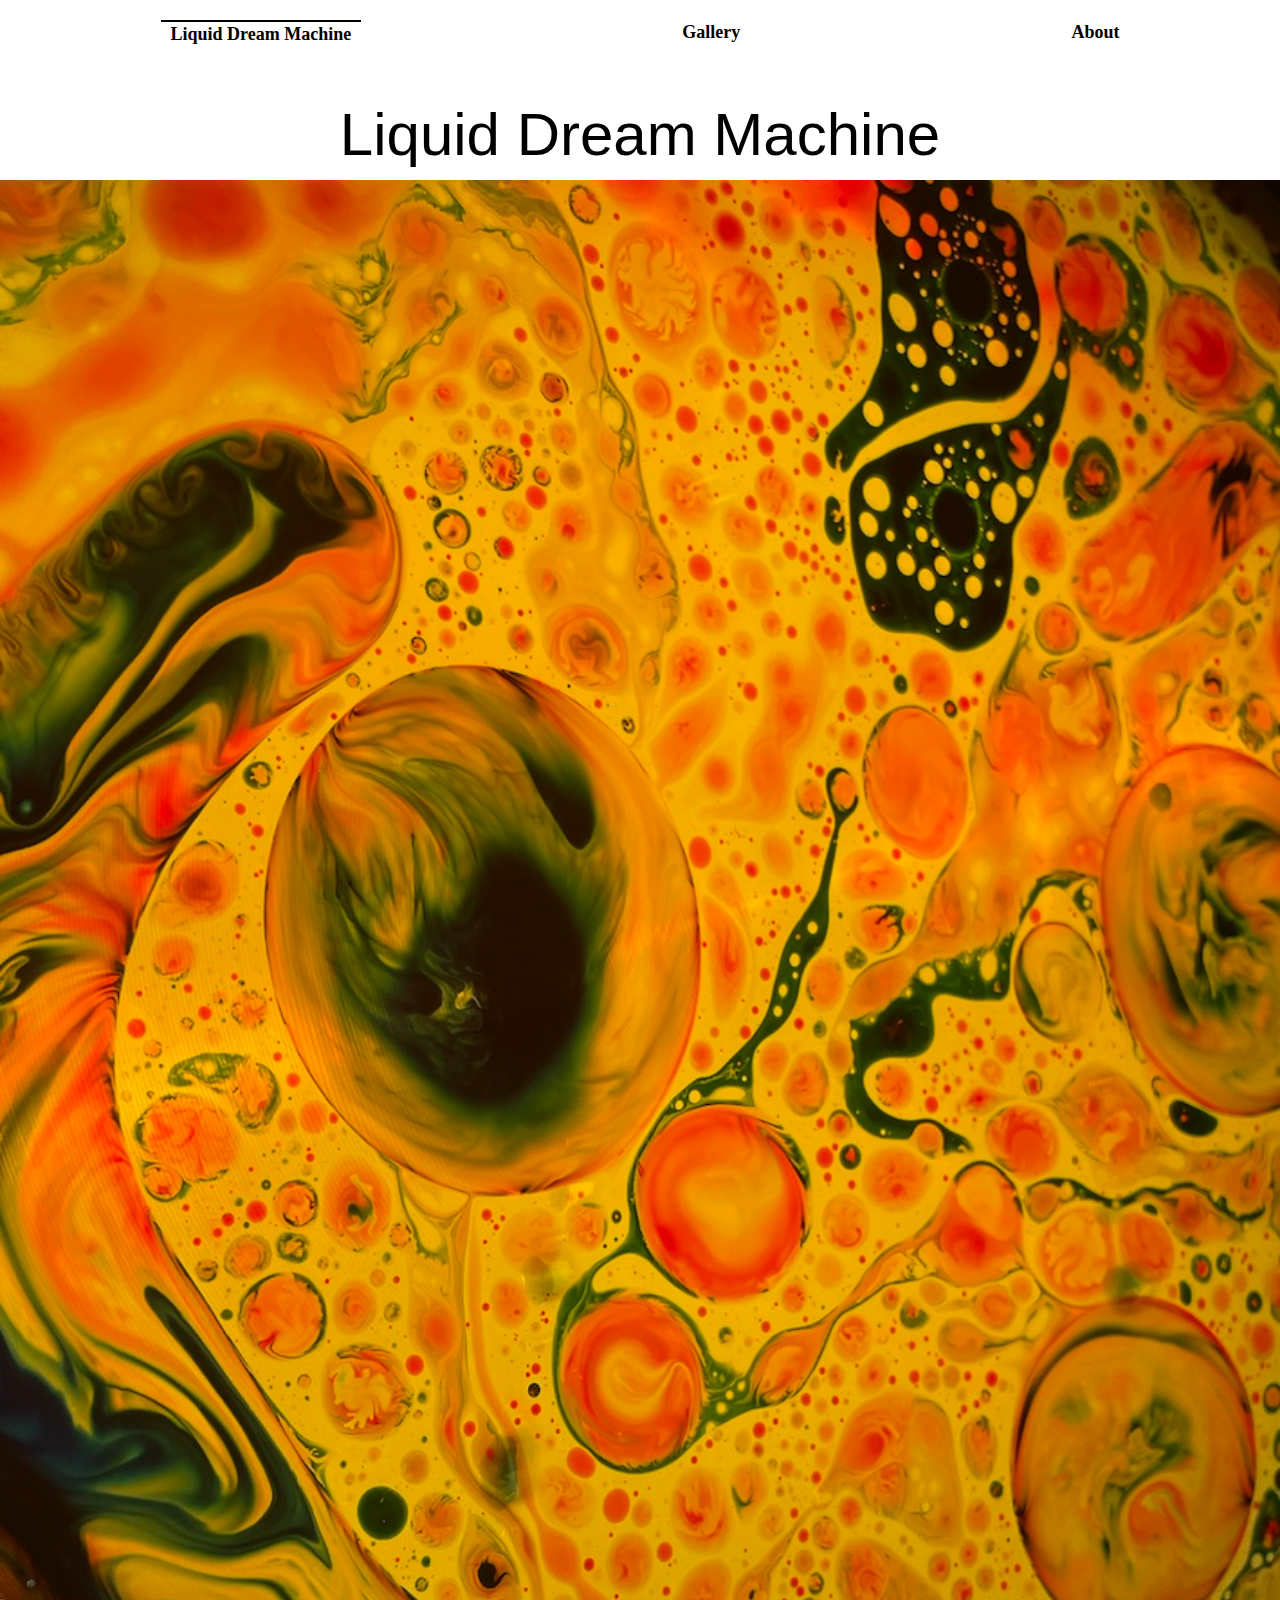
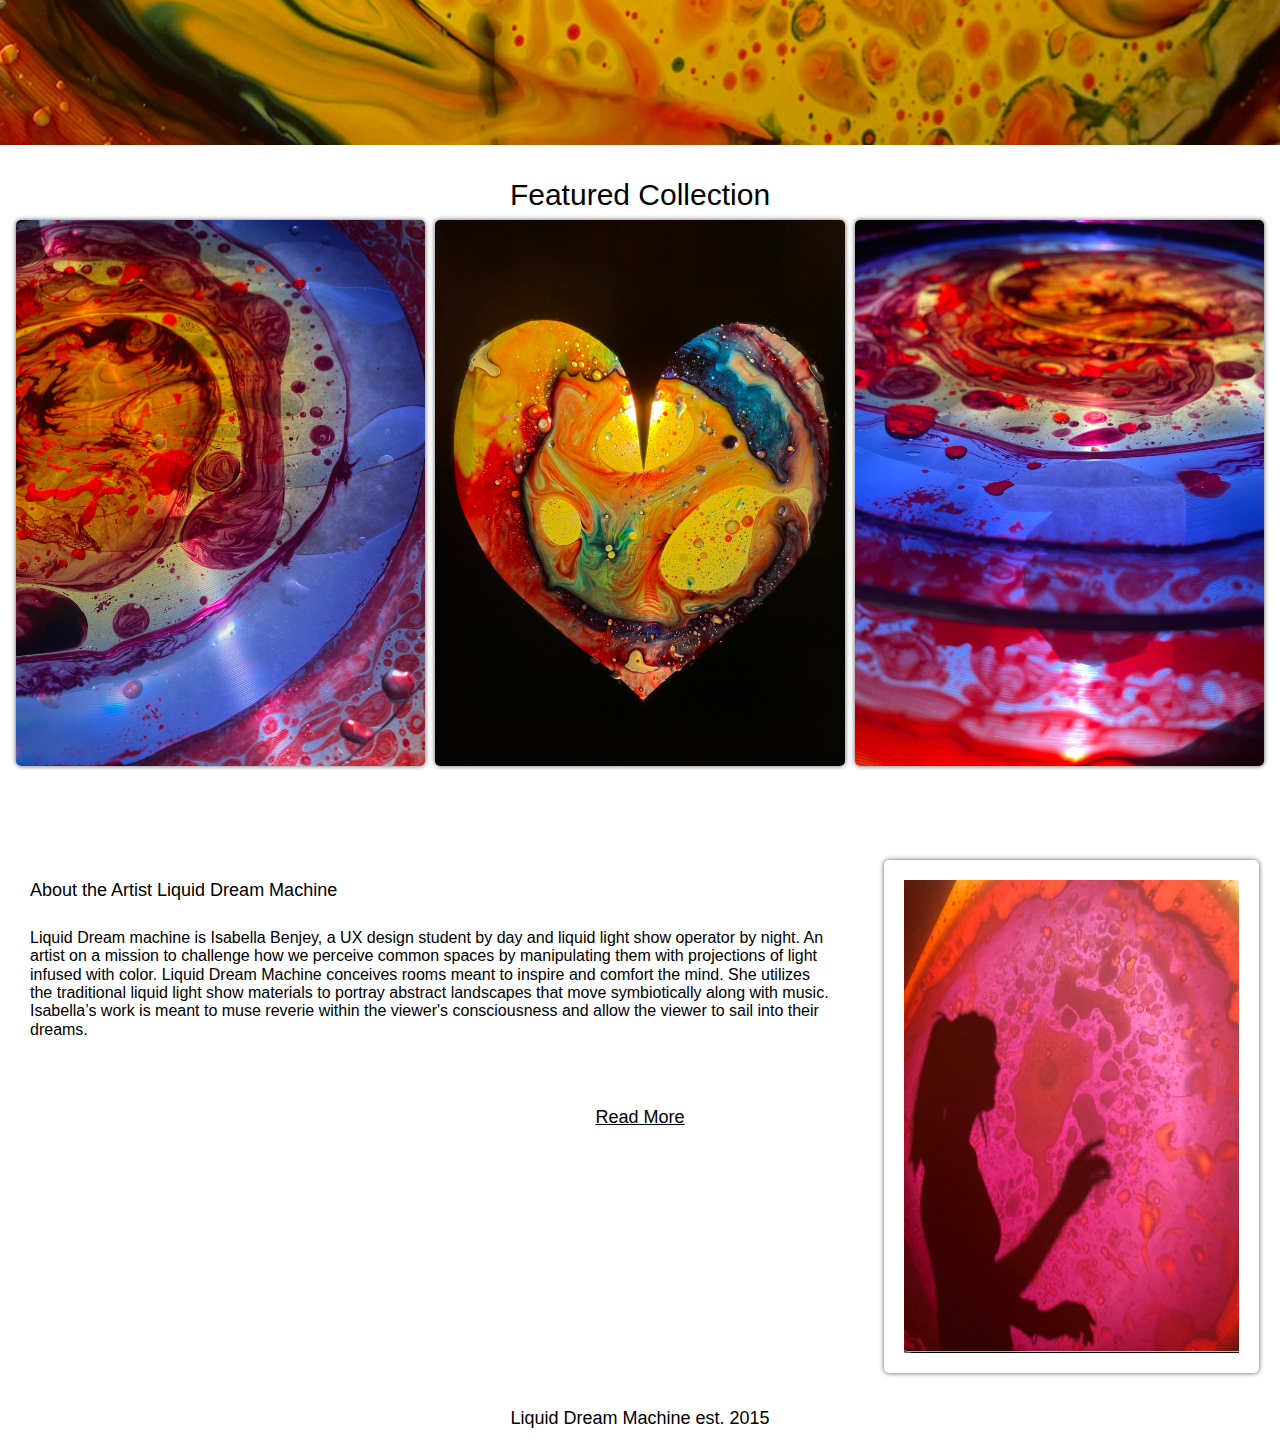
<file: index.html>
<!DOCTYPE html>
<html lang="en">
<head>
    <meta charset="UTF-8">
    <link rel="stylesheet" type="text/css" href="css/html5reset.css">
    <link rel="stylesheet" type="text/css" href="css/style.css">
    <meta http-equiv="X-UA-Compatible" content="IE=edge">
    <meta name="viewport" content="width=device-width, initial-scale=1.0">
    <title>Liquid Dream Machine Art</title>
</head>
<body>


<header>
 
  <a class = "skip" href="">Skip to Main Content </a>
  <nav>
    <ul class="navlinks">
        <li class = "active"><a href="index.html">Liquid Dream Machine</a></li>
        <li><a href="gallery.html">Gallery</a></li>
        <li><a href ="about.html"> About</a></li>
    </ul>
  </nav>  
</header>
<main class="container" id = "main">
  <div class = overview>
    <h1>Liquid Dream Machine</h1> 
  </div>

  <div class="home-image" id="home">
    <img src="images/home.jpg" alt="" />
  </div>

  <div class = "collection" id = "featured photos">
    <h2>Featured Collection</h2>
  </div>

  <div class = "featured" id = "collection"> 
    <!-- <img src = "images/yellow_red.jpg"  alt="red and yellow liquid light show dish"> -->
    <img src = "images/rainbow_dish.jpg"  alt="swirly liquid light show dish">
    <img src = "images/heart_dish.jpg"  alt="liquid light show heart dish">
    <img src = "images/side_dsh.jpg"  alt="side view liquid light show dish">
  </div>


  

  
 
  <div class = "abt" id= "blrb_btn">
  
  <!-- <img src=" images/about_artist.jpg"  alt="liquid light show heart dish"/> -->

  <h3>About the Artist Liquid Dream Machine</h3>
  <p>
   
    Liquid Dream machine is Isabella Benjey, a UX design student by day and liquid light show operator by night. An artist on a mission to challenge how we  perceive common spaces by manipulating them with projections of light infused with color. Liquid Dream Machine conceives rooms meant to inspire and comfort the mind. She utilizes the traditional liquid light show materials to portray abstract landscapes that move symbiotically along with music. Isabella’s work is meant to muse reverie within the viewer's consciousness and allow the viewer to sail into their dreams. 
  </p>
  <a  href="about.html"> Read More</a>
  <img src=" images/about_artist.jpg"  alt="Pink liquid light show with human figure shadow"/></div>
 
 

<!-- <script src="dist/js/lightbox-plus-jquery.js"></script> -->
</main>
<footer>
  Liquid Dream Machine est. 2015
</footer>

</body>
</html>
</file>
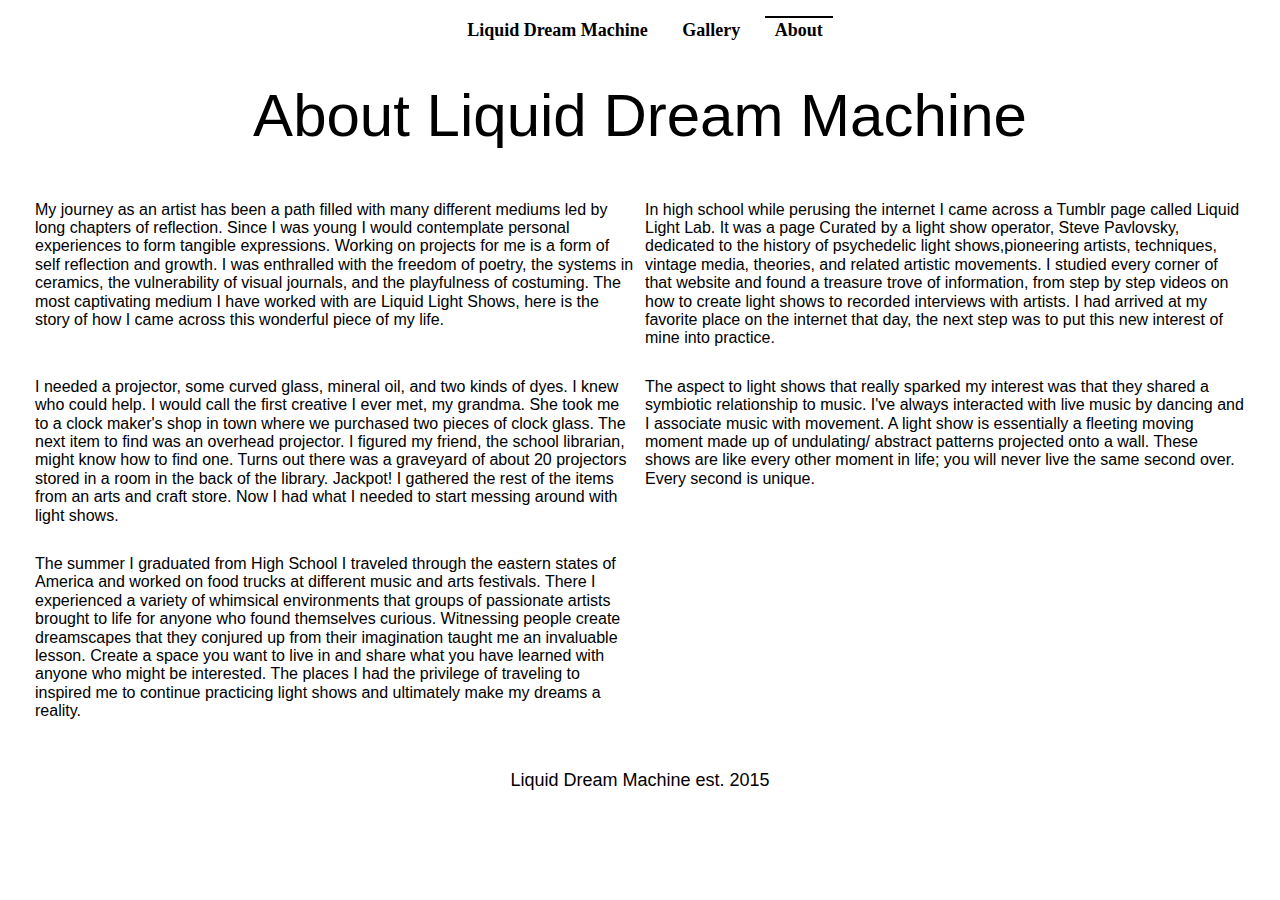
<file: about.html>
<!DOCTYPE html>
<html lang="en">
<head>
    <meta charset="UTF-8">
    <link rel="stylesheet" type="text/css" href="css/html5reset.css">
    <link rel="stylesheet" type="text/css" href="css/style.css">
    <meta http-equiv="X-UA-Compatible" content="IE=edge">
    <meta name="viewport" content="width=device-width, initial-scale=1.0">
    <title> About Liquid Dream Machine Art</title>
</head>
<body>
   
    <header>
        <a class = "skip" href="">Skip to Main Content </a>
     
      <nav>
        <ul class="nav_links">
            <li><a href="index.html">Liquid Dream Machine</a></li>
            <li><a href="gallery.html">Gallery</a></li>
            <li class = "active"> <a href ="about.html"> About</a></li>
        </ul>
      </nav>  
    </header>
    <main class="about" id="main">
    <div class = "overview" >
        <h1>About Liquid Dream Machine</h1>
    </div>


 
    <div class="about-image" id="about">

     <!-- <img src="images/about.jpg" alt="rainbow light show projection"  width = 100%  /> -->
    
    </div>

    <div class="abouttextblock">
        <p>My journey as an artist has been a path filled with many different mediums led by long chapters of reflection. Since I was young I would contemplate personal experiences to form tangible expressions. Working on projects for me is a form of self reflection and growth. I was enthralled with the freedom of poetry,  the systems in ceramics, the vulnerability  of visual journals, and the playfulness of costuming. The most captivating medium I have worked with are Liquid Light Shows, here is the story of how I came across this wonderful piece of my life. </p>
        
        <p>In high school while perusing the internet I came across a Tumblr page called Liquid Light Lab. It was a page Curated by a light show operator, Steve Pavlovsky, dedicated to the history of psychedelic light shows,pioneering artists, techniques, vintage media, theories, and related artistic movements. I studied every corner of that website and found a treasure trove of information, from step by step videos on how to create light shows to recorded interviews with artists. I had arrived at my favorite place on the internet that day, the next step was to put this new interest of mine into practice.</p>
        
        <p>I needed a projector, some curved glass, mineral oil, and two kinds of dyes. I knew who could help. I would call the first creative I ever met, my grandma. She took me to a clock maker's shop in town where we purchased two pieces of clock glass. The next item to find was an overhead projector. I figured my friend, the school librarian, might know how to find one. Turns out there was a graveyard of about 20 projectors stored in a room in the back of the library. Jackpot! I gathered the rest of the items from an arts and craft store. Now I had what I needed to start messing around with light shows.</p>
       
        <p>The aspect to light shows that really sparked my interest was that they shared a symbiotic relationship to music. I've always interacted with live music by dancing and I associate music with movement. A light show is essentially a fleeting moving moment made up of undulating/ abstract patterns projected onto a wall. These shows are like every other moment in life; you will never live the same second over. Every second is unique.</p>
        
        <p>The summer I graduated from High School I traveled through the eastern states of America and worked on food trucks at different music and arts festivals. There I experienced a variety of whimsical environments that groups of passionate artists brought to life for anyone who found themselves curious. Witnessing people create dreamscapes that they conjured up from their imagination taught me an invaluable lesson. Create a space you want to live in and share what you have learned with anyone who might be interested. The places I had the privilege of traveling to inspired me to continue practicing light shows and ultimately make my dreams a reality. </p>
    </div>

    </main>
    <footer>
        Liquid Dream Machine est. 2015
    </footer>
</body>
</html>
</file>
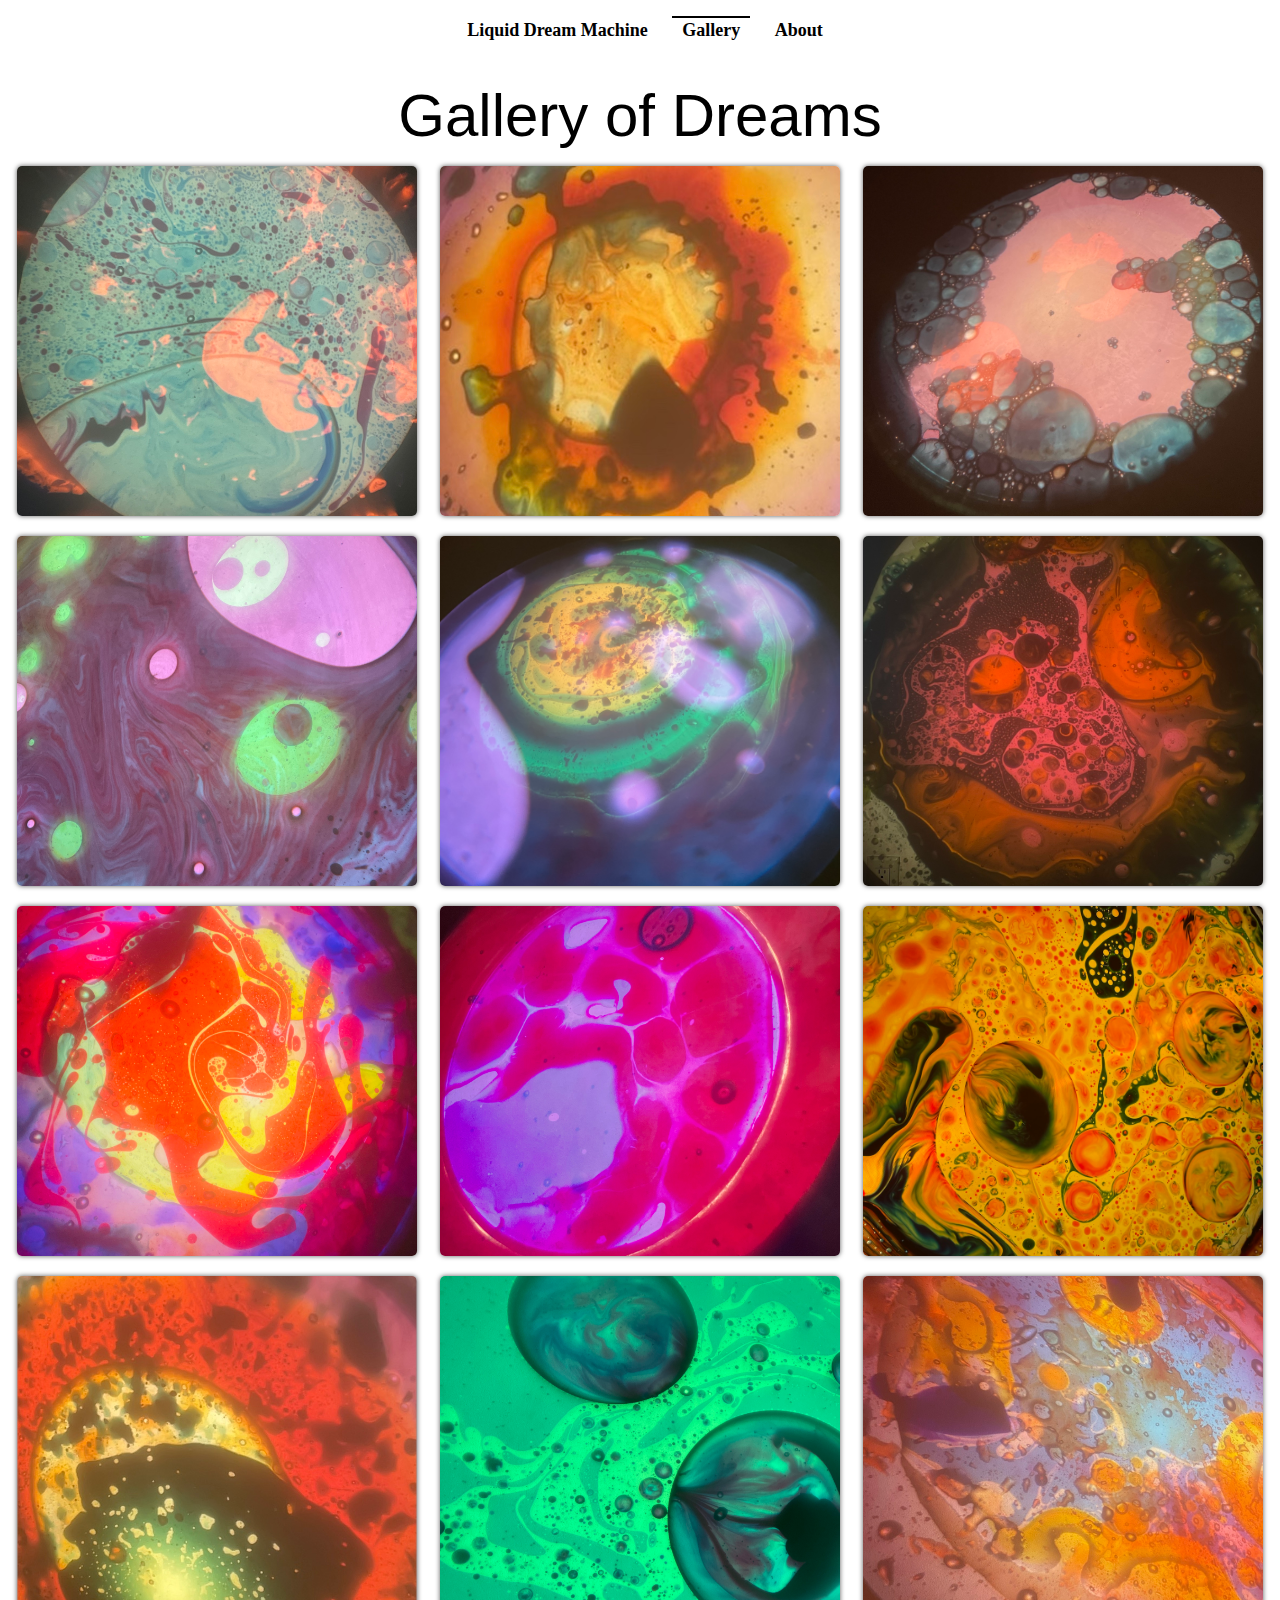
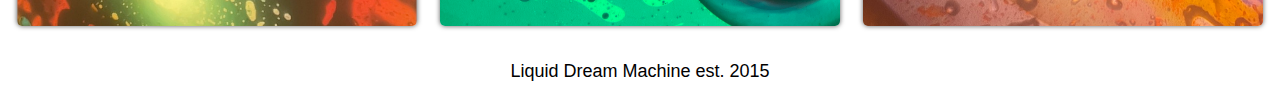
<file: gallery.html>
<!DOCTYPE html>
<html lang="en">
<head>
    <meta charset="UTF-8">
    <link rel="stylesheet" type="text/css" href="css/html5reset.css">
    <link rel="stylesheet" type="text/css" href="css/style.css">
    <link href = "dist/css/lightbox.css" rel = "stylesheet">
    <meta http-equiv="X-UA-Compatible" content="IE=edge">
    <meta name="viewport" content="width=device-width, initial-scale=1.0">
    <title>Liquid Dream Machine Gallery</title>
</head>
<body>
   
        <header>
            <a class = "skip" href="">Skip to Main Content </a>
            
           
          <nav>
            <ul class="nav_links">
                <li ><a href="index.html">Liquid Dream Machine</a></li>
                <li class = "active"><a href="gallery.html">Gallery</a></li>
                <li><a href ="about.html"> About</a></li>
            </ul>
          </nav>  
         
          
        </header>

       
        <main class="gallery_main" id = "main">
<div>
    <h1>Gallery of Dreams</h1>
</div>
          
           

    <div class = "gallery" >
        <a href = "images/blue_orange.jpg" target = "_blank" 
        data-lightbox = "Liquid Lights" 
        data-title = "Liquid Light Show Projection" 
        data-alt = "Blue and Orange Light Show Projection">
            <img src= "images/blue_orange.jpg" alt="liquid light show orange">
        </a>
           
        <a href = "images/stealie.jpg" target = "_blank" 
        data-lightbox = "Liquid Lights" 
        data-title = "Liquid Light Show projection" 
        data-alt = "Multi-colored Light Show Projection">
         <img src = "images/stealie.jpg"  alt="close up photo of lightshow"/>
         </a>
        
         <a href = "images/bubbles.jpg" target = "_blank" 
         data-lightbox = "Liquid Lights" 
         data-title = "Liquid Light Show projection" 
         data-alt = " Pink and Blue Light Show Projection">
            <img src = "images/bubbles.jpg"  alt="liquid light show with soap"/>
        </a>

        <a href = "images/purple_green.jpg" target = "_blank" 
         data-lightbox = "Liquid Lights" 
         data-title = "Liquid Light Show projection" 
         data-alt = " Purple and Green Light Show Projection">
            <img src = "images/purple_green.jpg"  alt="liquid light show purple"/>
        </a>
       
        <a href = "images/purple_yellow.jpg" target = "_blank" 
         data-lightbox = "Liquid Lights" 
         data-title = "Liquid Light Show Projection" 
         data-alt = " Purple, Green, and Yellow Light Show Projection">
            <img src = "images/purple_yellow.jpg"  alt = "liquid light show yellow"/>
         </a>
            
         <a href = "images/green_orange.jpg" target = "_blank" 
         data-lightbox = "Liquid Lights" 
         data-title = "Liquid Light Show Projection" 
         data-alt = "Green and Orange Light Show Projection">
            <img src = "images/green_orange.jpg"  alt="liquid light show orange"/>
         </a>
            
         <a href = "images/bright_rainbow.jpg"  target = "_blank" 
         data-lightbox = "Liquid Lights" 
         data-title = "Liquid Light Show Projection" 
         data-alt = " Rainbow colors Light Show Projection">
            <img src= "images/bright_rainbow.jpg"  alt="liquid light show bright"/>
        </a>
            
        <a href = "images/red_pink.jpg"  target = "_blank" 
        data-lightbox = "Liquid Lights" 
        data-title = "Liquid Light Show projection" 
        data-alt = " Red and Pink Light Show Projection">  
         <img src = "images/red_pink.jpg"  alt="liquid light show red"/>
         </a>
            
         <a href = "images/yellow_orange.jpg"  target = "_blank" 
        data-lightbox = "Liquid Lights" 
        data-title = "Liquid Light Show projection" 
        data-alt = "Yellow and orange Light Show Projection">    
            <img src = "images/yellow_orange.jpg"  alt="liquid light show green and orange"/>
        </a>
          
        <a href = "images/green_yellow.jpg"  target = "_blank" 
        data-lightbox = "Liquid Lights" 
        data-title = "Liquid Light Show projection" 
        data-alt = "Green and Yellow Light Show Projection"> 
            <img src = "images/green_yellow.jpg"  alt="liquid light show green and yellow"/>
        </a>

        <a href = "images/teal.jpg"   target = "_blank" 
        data-lightbox = "Liquid Lights" 
        data-title = "Liquid Light Show projection" 
        data-alt = "Teal Light Show Projection"> 
            <img src = "images/teal.jpg"  alt="liquid light show teal"/>
        </a>
        <a href = "images/blue_orange_pink.jpg"   target = "_blank" 
        data-lightbox = "Liquid Lights" 
        data-title = "Liquid Light Show Projection" 
        data-alt = "Blue, Orange and Pink Light Show Projection">   
            <img src = "images/blue_orange_pink.jpg"  alt="liquid light show with squish plate"/>
        </a>

        </div>
       
            </main>
            <script src="dist/js/lightbox-plus-jquery.js"></script>
        
            <footer>
                Liquid Dream Machine est. 2015
              </footer>
     
    </body>
    </html>
</file>
<file: css/style.css>
/* mobile view */
html{
    scroll-behavior: smooth;
  }

  body{
    background-color: white;
    font-size: 18px;
    line-height: 1.15;
    margin: 0;
    padding: 0;
  }

  h1{
    font-size: 40px;
    line-height: 1;
    padding: 15px 0px 5px 0px;
    text-align: center;
    font-family:Impact, Haettenschweiler, 'Arial Narrow Bold', sans-serif
  }

h2{
  font-size: 30px;
    line-height: 1;
    padding: 30px 0px 5px 0px;
    text-align: center;
    font-family:Impact, Haettenschweiler, 'Arial Narrow Bold', sans-serif

}

  nav li{
    display:inline;
    padding: 2px 10px 15px 10px;
    margin-left: 10px;
   
  
  }

  .active{
    border-top: 2px solid black;
  }
  nav{
    width: 100%;
  }

  .navlinks{
    display: flex;
    justify-content: center;
  }
  
  nav a{
    color: black;
    font-weight: bold;
    text-decoration: none; 
  }


a.skip{
  background: white;
  left: 0;
  padding: 6px;
  position:absolute;
  top: -40px;
  -webkit-transition: top 1s ease-out;
  transition: top 1s ease-out;
  z-index: 1;
}

a.skip:focus{
  top:20px;
  color: black;
  text-decoration-style: solid;
}

  nav{
    padding: 20px 0; 
    text-align: center;
  }

  nav a:hover{
    text-decoration: underline;
  }
  
  nav a:focus{
    text-decoration: underline;
  }
      
  footer{
    color: black;
    padding-top: 20px;
    padding-bottom: 10px;
    text-align: center;
    font-family: Impact, Haettenschweiler, 'Arial Narrow Bold', sans-serif;
  }

  .abt_blrb{
    font-family:'Times New Roman', Times, serif
  }

  .gallery {
  display: grid;
  grid-template-columns: 1fr;
  
  }

  .abouttextblock{
    /* background-image: ("/images/about.jpg"); */
    padding: 20px;
      margin: 10px;}


 .gallery a{
  object-fit: cover;
  box-shadow: 0px 0px 5px 0px #5a5a5a;
    width: 90%;
    object-fit:fill;
    border-radius: 5px;
    border: 5px;
    margin: 5px;
    overflow: auto;
    justify-self: center;
  }


 .featured{
  display:grid;
  grid-template-columns: 1fr;

 }

 .featured img{
 object-fit: cover;
  box-shadow: 0px 0px 5px 0px #5a5a5a;
    width: 90%;
    object-fit:fill;
    border-radius: 5px;
    border: 5px;
    margin: 5px;
    overflow: auto;
    justify-self: center;
 }

 .abt{
  display: grid;
  grid-template-columns: 1fr;
 }

 .abt img{
  object-fit: cover;
  box-shadow: 0px 0px 5px 0px #5a5a5a;
    width: 90%;
    object-fit:fill;
    border-radius: 5px;
    border: 5px;
    margin: 5px;
    overflow: auto;
    justify-self: center;
 }

 .abt h3, p{
  font-family:'Trebuchet MS', 'Lucida Sans Unicode', 'Lucida Grande', 'Lucida Sans', Arial, sans-serif
 }

 .abt h3{
  padding-top: 25px;
  padding-bottom: 10px;
  margin-left: 15px;
  margin-right: 15px;
 }

 .abt p{
   margin-left: 15px;
   margin-right: 15px;
   font-size: medium;

 }

 .abt a{
  font-family:'Trebuchet MS', 'Lucida Sans Unicode', 'Lucida Grande', 'Lucida Sans', Arial, sans-serif;
  justify-self: center;
  color:black;
 }

 .home-image img{
  width:100%;
 }

 .abouttextblock{
  margin-left: 15px;
   margin-right: 15px;
   font-size: medium;
 }

 .abouttextblock p{
  padding-top: 20px;
 }


 

/* media query 1 */
 @media screen and (min-width: 700px) {
  header{
    display: flex;
    flex-direction: row;
  }
  .navlinks{
  flex-direction: row;
  justify-content: flex-end;

}
h1{
  text-align: center;
  margin: 10px;
  font-size: 60px;
}
.gallery {
  display: flex;
  flex-wrap: wrap;
  justify-content:center;
  /* align-items: center; */
 
 }

.gallery a{
flex: 0 40%;
align-items: center;
height: 350px;
width:400px; 
object-fit: fill;
  
 }
 
 .gallery img{
object-fit:cover;
align-items: center;
height: 350px;
width:400px;

 }
 }
 

/* media query 2 */
 @media screen and (min-width: 1200px) {

  .abt{
    display: grid;
    grid-template-columns: repeat(3, 1fr);
    grid-template-rows: repeat(8, 5vw);
    grid-gap: 15px;
 

   }
 
   .abt h3{
    grid-column-start: 1;
    grid-column-end: 3;
    grid-row-start: 2;
    grid-row-end: 4;
    padding: 20px;
    margin: 10px;
   }

   .abt p{
    grid-column-start: 1;
    grid-column-end: 3;
    grid-row-start: 3;
    grid-row-end: 6;
    margin-left: 30px;
  
   }

   .abt img{
    grid-column-start: 3;
    grid-column-end: 4;
    grid-row-start: 2;
    grid-row-end: 4;
    padding: 20px;
    margin: 10px;
  
   }

   .abt a{
    grid-column-start: 2;
    grid-column-end: 3;
    grid-row-start: 5;
    grid-row-end: 6;
    padding: 10px;
    margin: 10px;
    color:black;

   }
  
   .gallery{
    display: grid;
    grid-template-columns: 1fr 1fr 1fr ;
    column-gap: 10px;
    row-gap: 10px;
    margin: 10px;
  
   }
  
   .gallery img{
    width: 100%;
    height: 100%;
    object-fit: cover;

    }
   
  
   .featured{
    display: flex;
    flex-wrap: wrap;
    justify-content: center;
   }

   .featured img{
    flex: 0 32%;
    min-width: 25%;

   }

   .abouttextblock{
    display: grid;
    grid-template-columns: 1fr 1fr;
    grid-template-rows: 1fr 1fr;
    grid-gap: 10px;
   }



  

   .navlinks{
    justify-content: space-around;
   }
  }
</file>
